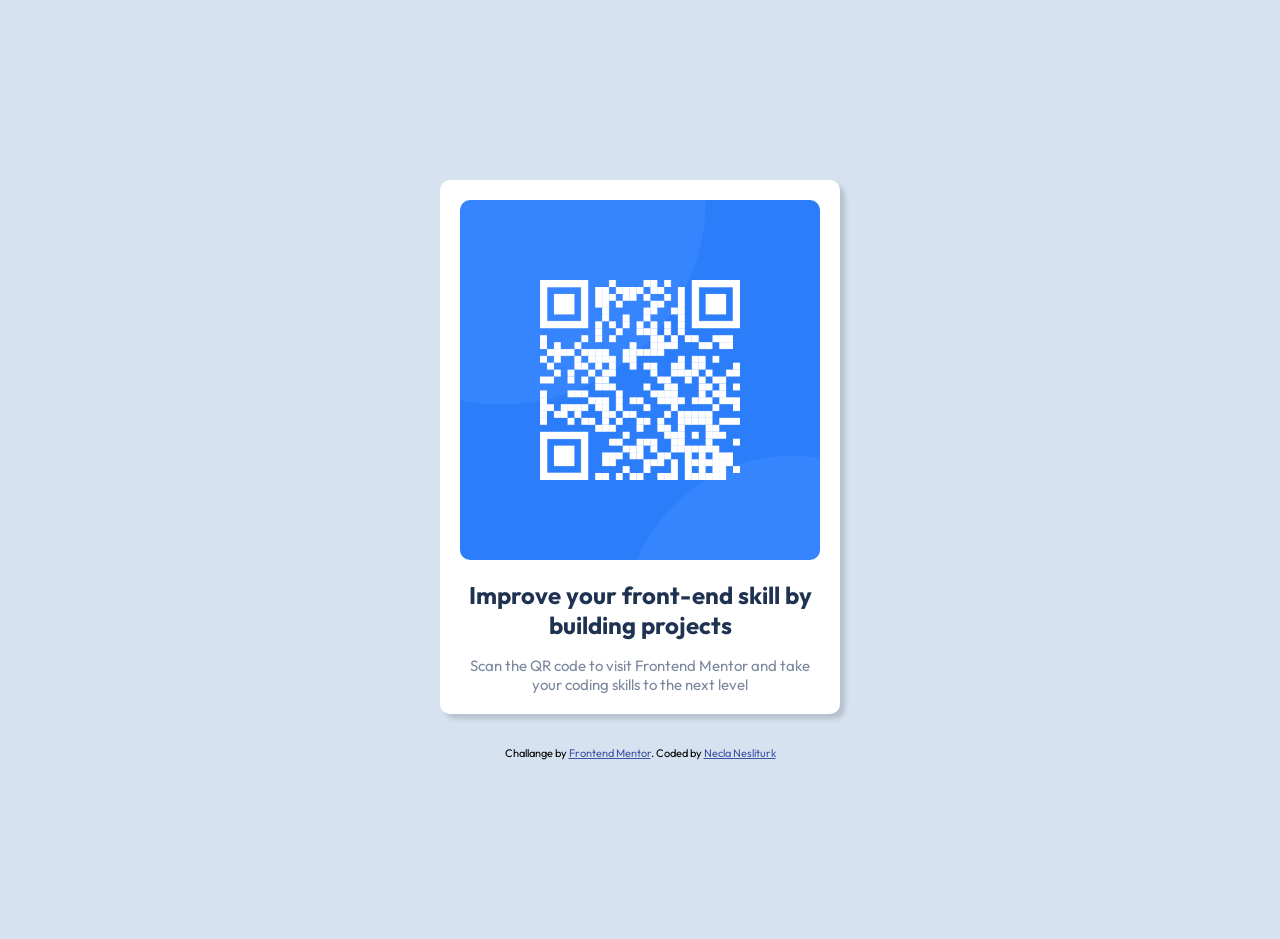
<file: index.html>
<!DOCTYPE html>
<html lang="en">
<head>
  <meta charset="UTF-8">
  <meta name="viewport" content="width=device-width, initial-scale=1.0"> <!-- displays site properly based on user's device -->

  <link rel="icon" type="image/png" sizes="32x32" href="./images/favicon-32x32.png">
  <link rel="stylesheet" href="style.css">
  
  <title>Frontend Mentor | QR code component</title>

</head>
<body>

  <div class="container">
    <div class="img-container">
      <img src="/images/image-qr-code.png" alt="qr-code">
    </div>
    <div class="content-container">
      <h1>Improve your front-end skill by building projects</h1>
      <p>Scan the QR code to visit Frontend Mentor and take your coding skills to the next level</p>
    </div>
  </div>

  <div class="attribution">
    Challange by <a href="https://www.frontendmentor.io?ref=challenge" target="_blank">Frontend Mentor</a>.
    Coded by <a href="#">Necla Nesliturk</a>
  </div>
</body>
</html>
</file>
<file: style.css>
@import url('https://fonts.googleapis.com/css2?family=Outfit:wght@400;700&display=swap');
:root{
--white: hsl(0, 0%, 100%);
--light-gray: hsl(212, 45%, 89%);
--grayish-blue: hsl(220, 15%, 55%);
--dark-blue: hsl(218, 44%, 22%);
}

img{
    max-width: 100%;
}

*{
    margin: 0;
    padding: 0;
    box-sizing: border-box;
}

body{
    font-family: 'Outfit', sans-serif;
    font-size: 15px;
    margin: 1.25rem;
    display: flex;
    flex-direction: column;
    justify-content: center;
    align-items: center;
    background-color: var(--light-gray);
    height: calc(100vh - 1px);
}

.container{
    background-color: var(--white);
    padding: 1.25rem;  
    margin-bottom: 2rem;
    border-radius: .625rem;
    box-shadow: 5px 5px 5px rgba(0, 0, 0, 0.15);
}

.container img{
    border-radius: .625rem;
    margin-bottom: 1rem;
}

.content-container h1{
color: var(--dark-blue);
font-size: 1.5rem;
text-align: center;
margin-bottom: 1rem;
}

.content-container p{
    color: var(--grayish-blue);
    text-align: center;
}

/*responsive design*/

@media(min-width: 500px){
    .container{
        width: 400px;
    }
} 

@media(max-width: 500px){
    .container{
        width: 300px;
    }
} 


.attribution { font-size: 11px; text-align: center; }
.attribution a { color: hsl(228, 45%, 44%); }
</file>
<file: qr-code_components/style.css>
@import url('https://fonts.googleapis.com/css2?family=Outfit:wght@400;700&display=swap');
:root{
--white: hsl(0, 0%, 100%);
--light-gray: hsl(212, 45%, 89%);
--grayish-blue: hsl(220, 15%, 55%);
--dark-blue: hsl(218, 44%, 22%);
}

img{
    max-width: 100%;
}

*{
    margin: 0;
    padding: 0;
    box-sizing: border-box;
}

body{
    font-family: 'Outfit', sans-serif;
    font-size: 15px;
    margin: 1.25rem;
    display: flex;
    flex-direction: column;
    justify-content: center;
    align-items: center;
    background-color: var(--light-gray);
    height: calc(100vh - 1px);
}

.container{
    background-color: var(--white);
    padding: 1.25rem;  
    margin-bottom: 2rem;
    border-radius: .625rem;
    box-shadow: 5px 5px 5px rgba(0, 0, 0, 0.15);
}

.container img{
    border-radius: .625rem;
    margin-bottom: 1rem;
}

.content-container h1{
color: var(--dark-blue);
font-size: 1.5rem;
text-align: center;
margin-bottom: 1rem;
}

.content-container p{
    color: var(--grayish-blue);
    text-align: center;
}

/*responsive design*/

@media(min-width: 500px){
    .container{
        width: 400px;
    }
} 

@media(max-width: 500px){
    .container{
        width: 300px;
    }
} 


.attribution { font-size: 11px; text-align: center; }
.attribution a { color: hsl(228, 45%, 44%); }
</file>
